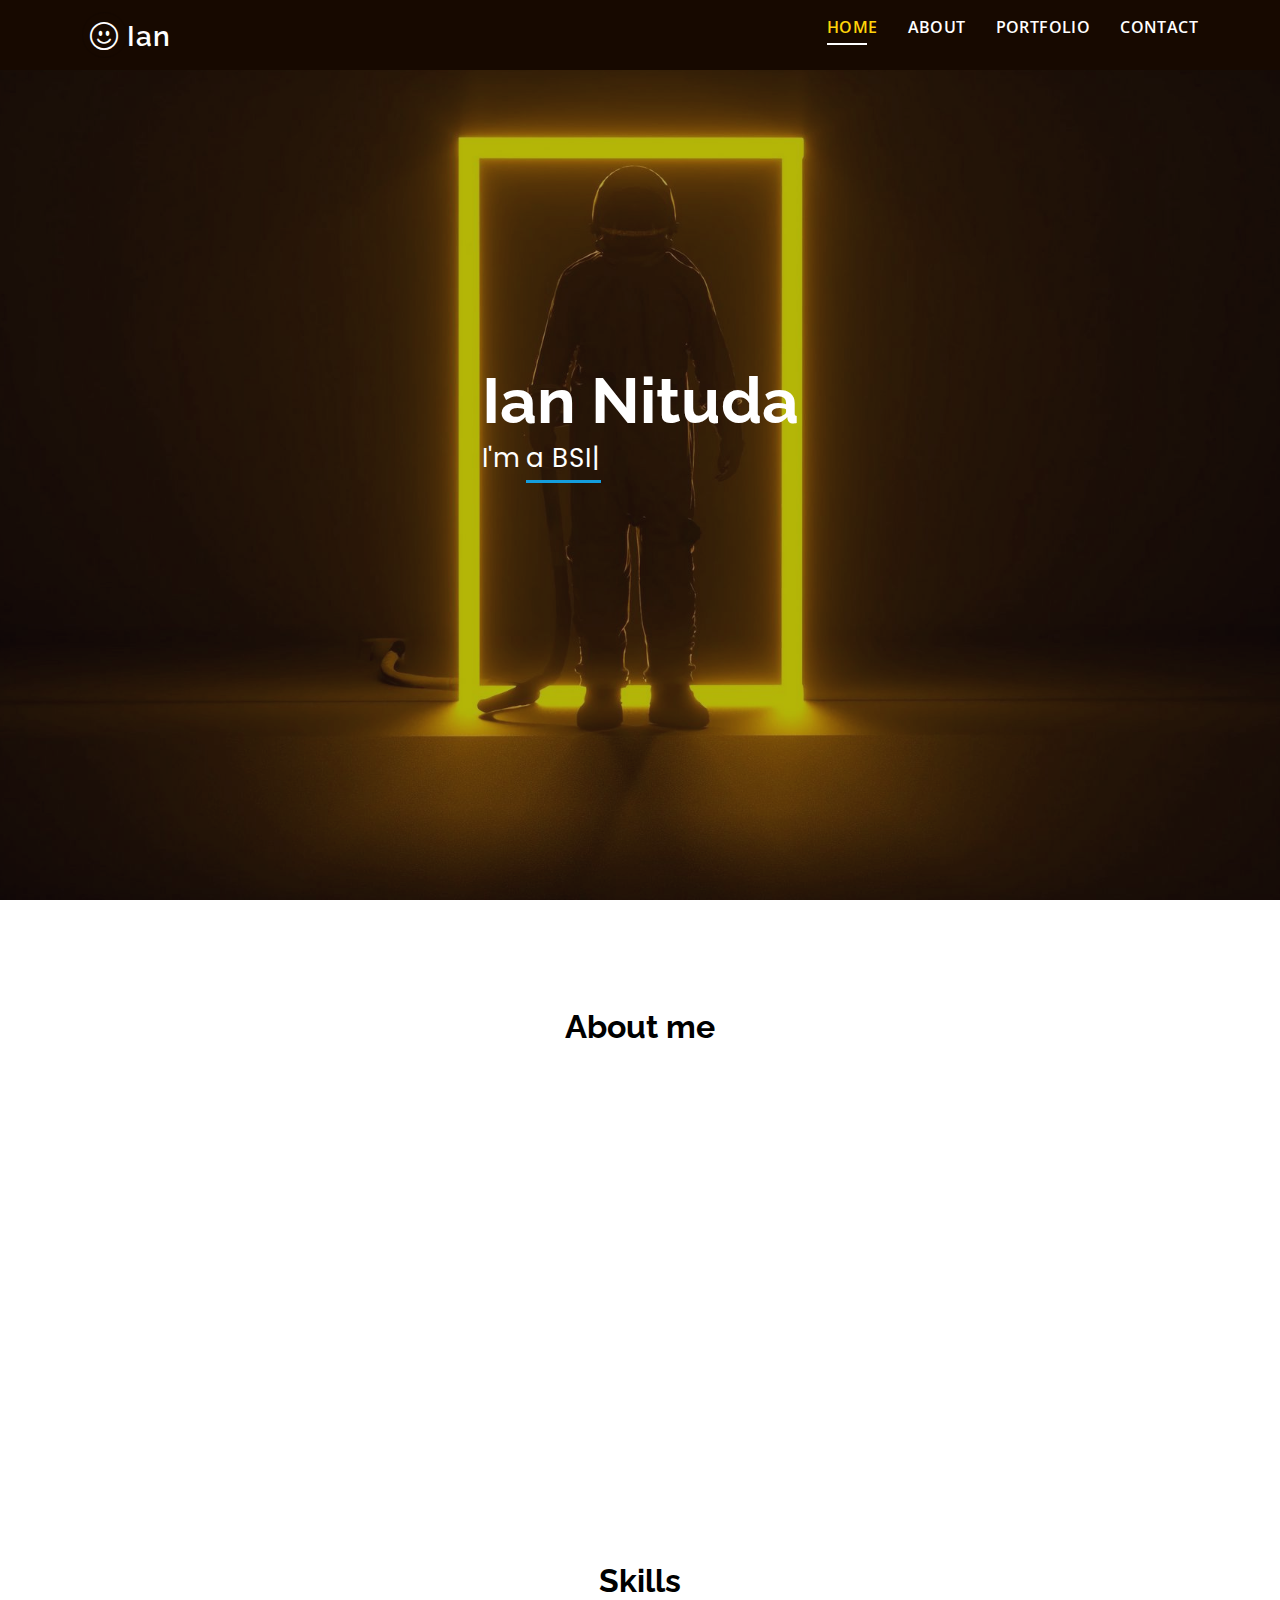
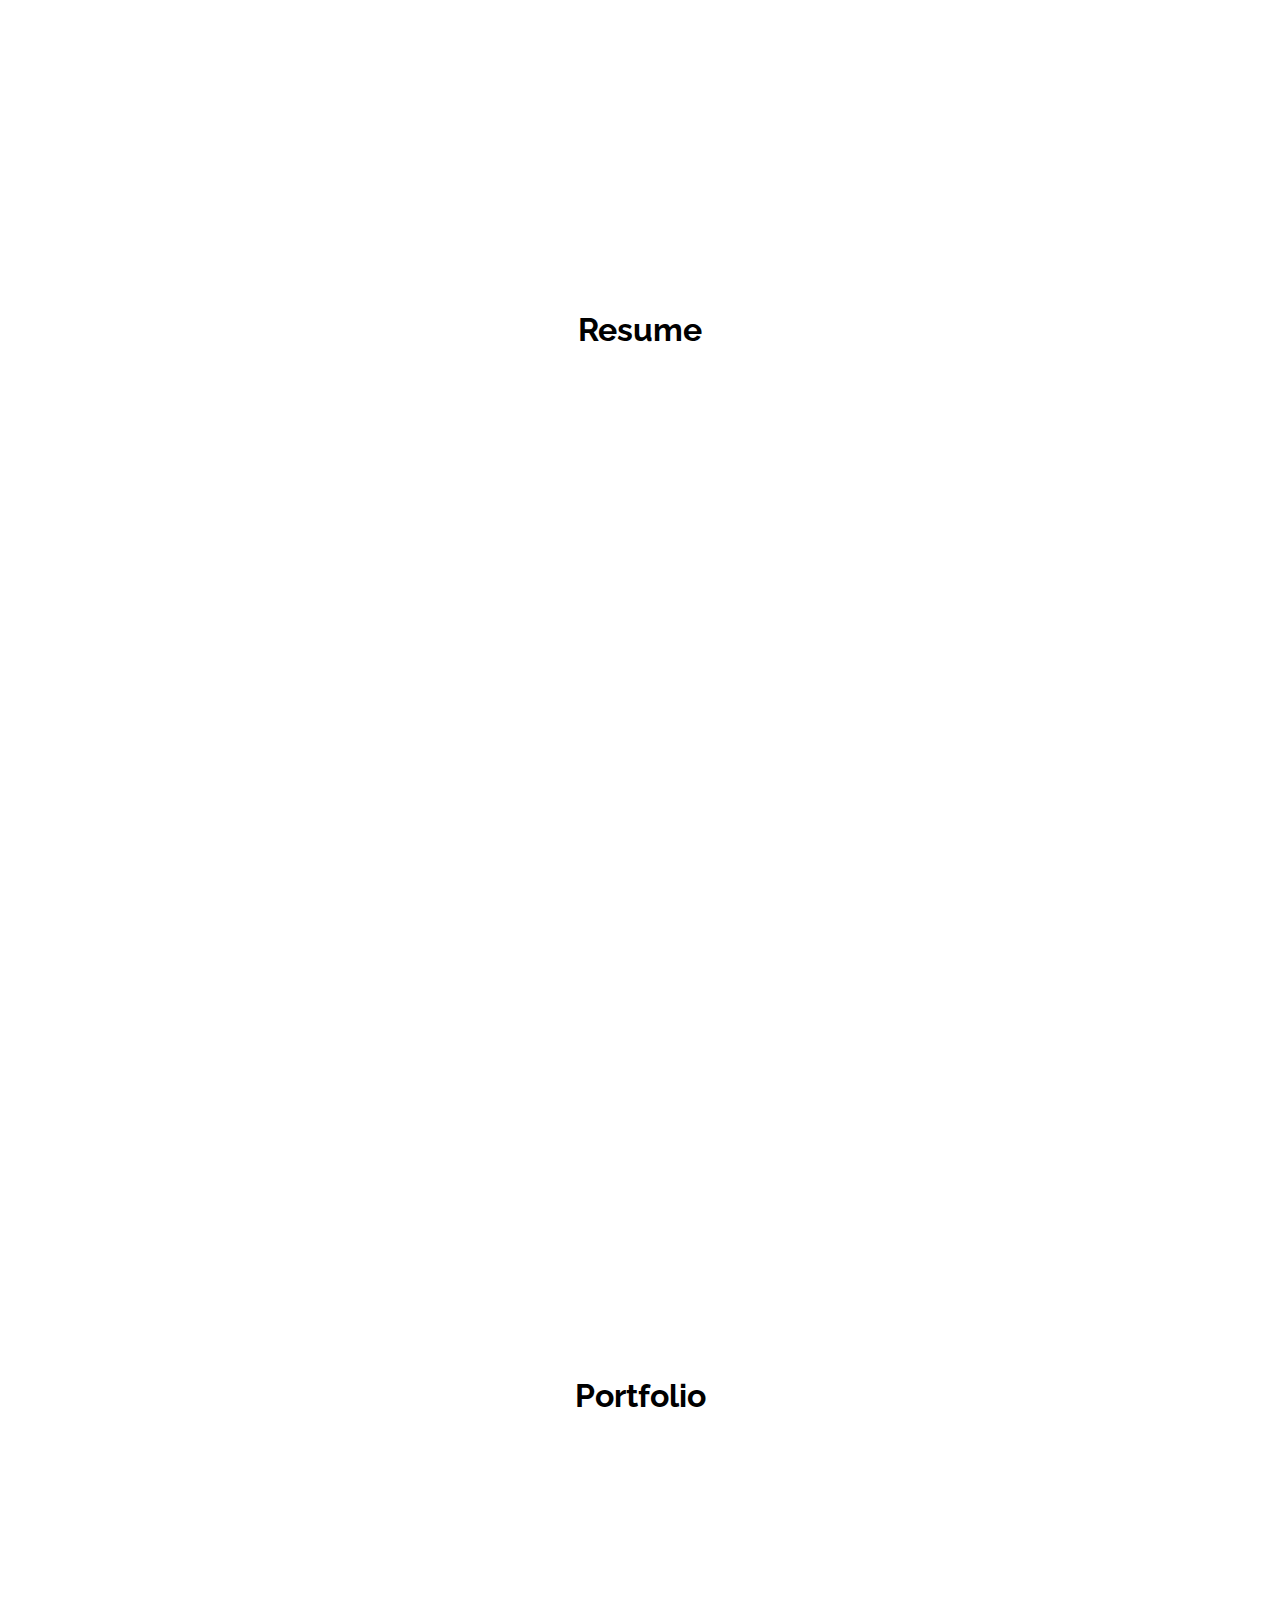
<file: index.html>
<!DOCTYPE html>
<html lang="en">
  <head>
    <meta charset="utf-8" />
    <meta content="width=device-width, initial-scale=1.0" name="viewport" />

    <title>Landing Page</title>
    <meta content="" name="description" />
    <meta content="" name="keywords" />

    <!-- Favicons -->
    <link href="assets/img/favicon.png" rel="icon" />
    <link href="assets/img/apple-touch-icon.png" rel="apple-touch-icon" />

    <!-- Google Fonts -->
    <link
      href="https://fonts.googleapis.com/css?family=Open+Sans:300,300i,400,400i,600,600i,700,700i|Raleway:300,300i,400,400i,500,500i,600,600i,700,700i|Poppins:300,300i,400,400i,500,500i,600,600i,700,700i"
      rel="stylesheet"
    />

    <!-- Vendor CSS Files -->
    <link href="assets/vendor/aos/aos.css" rel="stylesheet" />
    <link
      href="assets/vendor/bootstrap/css/bootstrap.min.css"
      rel="stylesheet"
    />
    <link
      href="assets/vendor/bootstrap-icons/bootstrap-icons.css"
      rel="stylesheet"
    />
    <link href="assets/vendor/boxicons/css/boxicons.min.css" rel="stylesheet" />
    <link
      href="assets/vendor/glightbox/css/glightbox.min.css"
      rel="stylesheet"
    />
    <link href="assets/vendor/swiper/swiper-bundle.min.css" rel="stylesheet" />

    <!-- Template Main CSS File -->
    <link href="assets/css/style.css" rel="stylesheet" />

    <!-- =======================================================
  * Template Name: iPortfolio
  * Updated: Sep 18 2023 with Bootstrap v5.3.2
  * Template URL: https://bootstrapmade.com/iportfolio-bootstrap-portfolio-websites-template/
  * Author: BootstrapMade.com
  * License: https://bootstrapmade.com/license/
  ======================================================== -->
  </head>

  <body>
    <!-- ======= Header ======= -->
    <header id="header" class="fixed-top">
      <div class="container d-flex align-items-center justify-content-between">
        <h1 id="hh" class="logo">
          <a href="index.html"
            ><i class="bx bi-emoji-smile bx-border-circle"></i>Ian</a
          >
        </h1>

        <!-- Uncomment below if you prefer to use an image logo -->
        <!-- <a href="index.html" class="logo"><img src="assets/img/logo.png" alt="" class="img-fluid"></a>-->

        <nav id="navbar" class="navbar">
          <ul>
            <li><a class="nav-link scrollto active" href="#hero">Home</a></li>
            <hr />
            <li><a class="nav-link scrollto" href="#about">About</a></li>
            <hr />
            <li>
              <a class="nav-link scrollto" href="#portfolio">Portfolio</a>
            </li>
            <hr />
            <li><a class="nav-link scrollto" href="#contact">Contact</a></li>
            <hr />
          </ul>
          <i class="bi bi-list mobile-nav-toggle"></i>
        </nav>
        <!-- .navbar -->
      </div>
    </header>
    <!-- End Header -->
    <!-- ======= Hero Section ======= -->
    <section
      id="hero"
      class="d-flex flex-column justify-content-center align-items-center"
    >
      <div class="hero-container" data-aos="fade-in">
        <h1>Ian Nituda</h1>
        <p>
          I'm
          <span
            class="typed"
            data-typed-items="a BSIT Student,an Aspiring Programmer"
          ></span>
        </p>
      </div>
    </section>
    <!-- End Hero -->
    <main id="main">
      <!-- ======= About Section ======= -->
      <section id="about" class="about">
        <div class="container py-5 px-5">
          <div class="section-title">
            <h2 class="d-flex justify-content-center">About me</h2>
          </div>

          <div class="row">
            <div class="col-lg-4" data-aos="fade-right">
              <img
                src="assets/img/prof.jpg"
                class="img-fluid rounded mx-auto d-block"
                alt=""
              />
            </div>
            <div class="col-lg-8 pt-4 pt-lg-0 content" data-aos="fade-left">
              <h3>BSIT Student</h3>
              <p class="fst-italic">
                Deadline-driven and slightly motivated, I'm a student with a
                passion for Information Technology. I thrive on the challenge of
                meeting academic goals and embracing the evolving world of tech.
              </p>
              <div class="row">
                <div class="col-lg-6">
                  <ul>
                    <li>
                      <i class="bi bi-chevron-right"></i>
                      <strong>Name:</strong> <span>Ian Van T. Nituda</span>
                    </li>
                    <hr />
                    <li>
                      <i class="bi bi-chevron-right"></i>
                      <strong>Phone:</strong> <span>+63 9454333970</span>
                    </li>
                    <hr />
                    <li>
                      <i class="bi bi-chevron-right"></i>
                      <strong>City:</strong>
                      <span>Butuan City, Philippines</span>
                    </li>
                    <hr />
                  </ul>
                </div>
                <div class="col-lg-6">
                  <ul>
                    <li>
                      <i class="bi bi-chevron-right"></i> <strong>Age:</strong>
                      <span>21</span>
                    </li>
                    <hr />
                    <li>
                      <i class="bi bi-chevron-right"></i>
                      <strong>Email:</strong>
                      <span>Ian.nituda0010@gmail.com</span>
                    </li>
                    <hr />
                    <li>
                      <i class="bi bi-chevron-right"></i>
                      <strong>Birthday:</strong> <span>17 October 2001</span>
                    </li>
                    <hr />
                  </ul>
                </div>
              </div>
            </div>
          </div>
        </div>
        <!-- ======= Skills Section ======= -->
        <div id="skills" class="skills">
          <div class="container px-5">
            <div class="section-title">
              <h2 class="d-flex justify-content-center">Skills</h2>
            </div>
            <div class="row skills-content">
              <div class="col-lg-6" data-aos="fade-up">
                <div class="progress">
                  <span class="skill">HTML <i class="val">90%</i></span>
                  <div class="progress-bar-wrap">
                    <div
                      class="progress-bar"
                      role="progressbar"
                      aria-valuenow="90"
                      aria-valuemin="0"
                      aria-valuemax="100"
                    ></div>
                  </div>
                </div>
                <div class="progress">
                  <span class="skill">CSS <i class="val">90%</i></span>
                  <div class="progress-bar-wrap">
                    <div
                      class="progress-bar"
                      role="progressbar"
                      aria-valuenow="90"
                      aria-valuemin="0"
                      aria-valuemax="100"
                    ></div>
                  </div>
                </div>
              </div>
              <div class="col-lg-6" data-aos="fade-up" data-aos-delay="100">
                <div class="progress">
                  <span class="skill">SQL <i class="val">60%</i></span>
                  <div class="progress-bar-wrap">
                    <div
                      class="progress-bar"
                      role="progressbar"
                      aria-valuenow="60"
                      aria-valuemin="0"
                      aria-valuemax="100"
                    ></div>
                  </div>
                </div>
                <div class="progress">
                  <span class="skill">Java <i class="val">65%</i></span>
                  <div class="progress-bar-wrap">
                    <div
                      class="progress-bar"
                      role="progressbar"
                      aria-valuenow="65"
                      aria-valuemin="0"
                      aria-valuemax="100"
                    ></div>
                  </div>
                </div>
              </div>
            </div>
          </div>
        </div>
        <!-- End Skills Section -->
      </section>
      <!-- End About Section -->

      <!-- ======= Resume Section ======= -->
      <section id="resume" class="resume">
        <div class="container">
          <div class="section-title">
            <h2 class="d-flex justify-content-center">Resume</h2>
          </div>

          <div class="row">
            <div class="col-lg-6" data-aos="fade-up">
              <h3 class="resume-title">Summary</h3>
              <div class="resume-item pb-0">
                <h4>Ian Van T. Nituda</h4>
                <p>
                  <em
                    >I am Ian Nituda, BSIT-3 student. i like to play games, i
                    love listening to music, i usually spend most of my times
                    alone since i enjoy my peace and quiet
                  </em>
                </p>
                <ul>
                  <li>Taligaman Butuan City, Agusan Del Norte, PH</li>
                  <li>(+63) 945-433-3970</li>
                  <li>Ian.nituda0010@gmail.com</li>
                </ul>
              </div>
              <h3 class="resume-title">Hobbies</h3>
              <div class="resume-item">
                <ul>
                  <li><strong>Gaming </strong></li>
                  <p>
                    I Usually play Valorant, Genshin Impact, League of Legends,
                    ang Teamfight Tactics
                  </p>
                  <li><strong>Music </strong></li>
                  <p>
                    I Listen to any kinds of Music though what i usually listen
                    to these days are the chill type beat and sad songs even
                    though im not sad
                  </p>
                  <li><strong>Coding </strong></li>
                  <p>
                    I consider coding to be one of my hobbies now since we
                    usually have something to code for our school activities and
                    project and i enjoy it
                  </p>
                </ul>
              </div>
            </div>
            <div class="col-lg-6" data-aos="fade-up" data-aos-delay="100">
              <h3 class="resume-title">Education</h3>
              <div class="resume-item">
                <h4>Bachelor Of Science in Information Technology</h4>
                <h5>2020-2021</h5>
                <p><em>Aclc College of Butuan, Butuan City, PH</em></p>
                <p>
                  At the start of the Pandemic ACLC was still adapting to Online
                  class thus we did'nt have any online meeting instead we
                  learned and was graded through our AMA LMS.
                </p>
              </div>
              <div class="resume-item">
                <h4>Bachelor Of Science in Information Technology</h4>
                <h5>2021 - Ongoing</h5>
                <p><em>Caraga State University, Ampayon Butuan City, PH</em></p>
                <p>
                  I transfered to CSU with the hopes of learning more about my
                  course, and so I did. I have learned alot through out my 3
                  years here in CSU and i hope to learn more as time goes by so
                  I can be competent and be a successful person.
                </p>
              </div>
              <h3 class="resume-title">Afiliation</h3>
              <div class="resume-item">
                <h4>CSU Society of Information Technology Students(SITES)</h4>
                <h5>2021 - 2022</h5>
                <p><em>CSU, Ampayon Butuan City, PH </em></p>
                <ul>
                  <li>
                    One of the Campus Org in Csu, it is for all the students
                    that are in BS-Information Technology
                  </li>
                </ul>
              </div>
            </div>
          </div>
        </div>
      </section>
      <!-- End Resume Section -->

      <!-- ======= Portfolio Section ======= -->
      <section id="portfolio" class="portfolio">
        <div class="container py-5 px-5">
          <div class="section-title">
            <h2 class="d-flex justify-content-center">Portfolio</h2>
          </div>
          <div class="row" data-aos="fade-up">
            <div class="col-lg-12 d-flex justify-content-center">
              <ul id="portfolio-flters">
                <li data-filter="*" class="filter-active">All</li>
                <li data-filter=".filter-project">Project</li>
                <li data-filter=".filter-cert">Certificate</li>
              </ul>
            </div>
          </div>
          <div
            class="row portfolio-container"
            data-aos="fade-up"
            data-aos-delay="100"
          >
            <div class="col-lg-4 col-md-6 portfolio-item filter-cert">
              <div class="portfolio-wrap">
                <img src="assets/img/certcss.jpg" class="img-fluid" alt="" />
                <div class="portfolio-links">
                  <a
                    href="assets/img/certcss.jpg"
                    data-gallery="portfolioGallery"
                    class="portfolio-lightbox"
                    title="Sololearn CSS"
                    ><i class="bx bx-plus"></i
                  ></a>
                </div>
              </div>
            </div>
            <div class="col-lg-4 col-md-6 portfolio-item filter-cert">
              <div class="portfolio-wrap">
                <img src="assets/img/certhtml.jpg" class="img-fluid" alt="" />
                <div class="portfolio-links">
                  <a
                    href="assets/img/certhtml.jpg"
                    data-gallery="portfolioGallery"
                    class="portfolio-lightbox"
                    title="Sololearn HTML"
                    ><i class="bx bx-plus"></i
                  ></a>
                </div>
              </div>
            </div>
            <div class="col-lg-4 col-md-6 portfolio-item filter-project">
              <div class="portfolio-wrap">
                <img src="assets/img/1.png" class="img-fluid" alt="" />
                <div class="portfolio-links">
                  <a
                    href="assets/img/1.png"
                    data-gallery="portfolioGallery"
                    class="portfolio-lightbox"
                    title="CHCI Brochure"
                    ><i class="bx bx-plus"></i
                  ></a>
                  <a href="details.html" title="More Details"
                    ><i class="bx bx-link"></i
                  ></a>
                </div>
              </div>
            </div>
            <div class="col-lg-4 col-md-6 portfolio-item filter-project">
              <div class="portfolio-wrap">
                <img src="assets/img/project.png" class="img-fluid" alt="" />
                <div class="portfolio-links">
                  <a
                    href="assets/img/project.png"
                    data-gallery="portfolioGallery"
                    class="portfolio-lightbox"
                    title="Dog API"
                    ><i class="bx bx-plus"></i
                  ></a>
                </div>
              </div>
            </div>
          </div>
        </div>
      </section>
      <!-- End Portfolio Section -->

      <!-- ======= Contact Section ======= -->
      <section id="contact" class="contact">
        <div class="container py-5 px-5" data-aos="fade-up">
          <div class="row section-bg rounded mx-3">
            <div class="section-title">
              <h1 class="title pt-5">Get in Touch</h1>
            </div>
            <div class="info">
              <i class="bi bi-envelope"> </i>
              <strong>Email:</strong>
              Ian.nituda0010@gmail.com
              <br />
              <br />
              <i class="bi bi-phone"> </i>
              <strong>Phone:</strong>
              +63 9454333970
              <br />
              <br />
              <i class="bi bi-geo-alt"></i>
              <strong>Location:</strong>
              Taligaman, Butuan City
              <br />
              <br />
            </div>
            <div class="links pb-5">
              <a href="https://web.facebook.com/ian.nituda17/" class="facebook"
                ><i class="bx bx-lg bxl-facebook-circle"></i
              ></a>
              <a href="https://github.com/Iaaaaaaa" class="Github"
                ><i class="bx bx-lg bxl-github"></i
              ></a>
            </div>
          </div>
          <div class="container">
            <div class="section-title pt-5">
              <h1 class="title">Send a Message</h1>
            </div>
            <form class="contact-form row">
              <div class="form-field col-lg-6">
                <input
                  id="email"
                  class="input-text js-input"
                  type="email"
                  required
                />
                <label class="label" for="email">E-mail</label>
              </div>
              <div class="form-field col-lg-6">
                <input
                  id="phone"
                  class="input-text js-input"
                  type="text"
                  required
                />
                <label class="label" for="phone">Contact Number</label>
              </div>
              <div class="form-field col-lg-12">
                <input
                  id="message"
                  class="input-text js-input"
                  type="text"
                  required
                />
                <label class="label" for="message">Message</label>
              </div>
              <div class="form-field col-lg-12">
                <input
                  id="but"
                  class="submit-btn"
                  type="submit"
                  value="Submit"
                />
              </div>
            </form>
          </div>
        </div>
      </section>

      <!-- End Contact Section -->
    </main>
    <!-- End #main -->
    <a
      id="arrow-back"
      href="#"
      class="back-to-top d-flex align-items-center justify-content-center"
      ><i id="arrow" class="bi bi-arrow-up-short bx-fade-up-hover"></i
    ></a>

    <!-- Vendor JS Files -->
    <script src="assets/vendor/purecounter/purecounter_vanilla.js"></script>
    <script src="assets/vendor/aos/aos.js"></script>
    <script src="assets/vendor/bootstrap/js/bootstrap.bundle.min.js"></script>
    <script src="assets/vendor/glightbox/js/glightbox.min.js"></script>
    <script src="assets/vendor/isotope-layout/isotope.pkgd.min.js"></script>
    <script src="assets/vendor/swiper/swiper-bundle.min.js"></script>
    <script src="assets/vendor/typed.js/typed.umd.js"></script>
    <script src="assets/vendor/waypoints/noframework.waypoints.js"></script>
    <script src="assets/vendor/php-email-form/validate.js"></script>

    <!-- Template Main JS File -->
    <script src="assets/js/main.js"></script>
  </body>
</html>
</file>
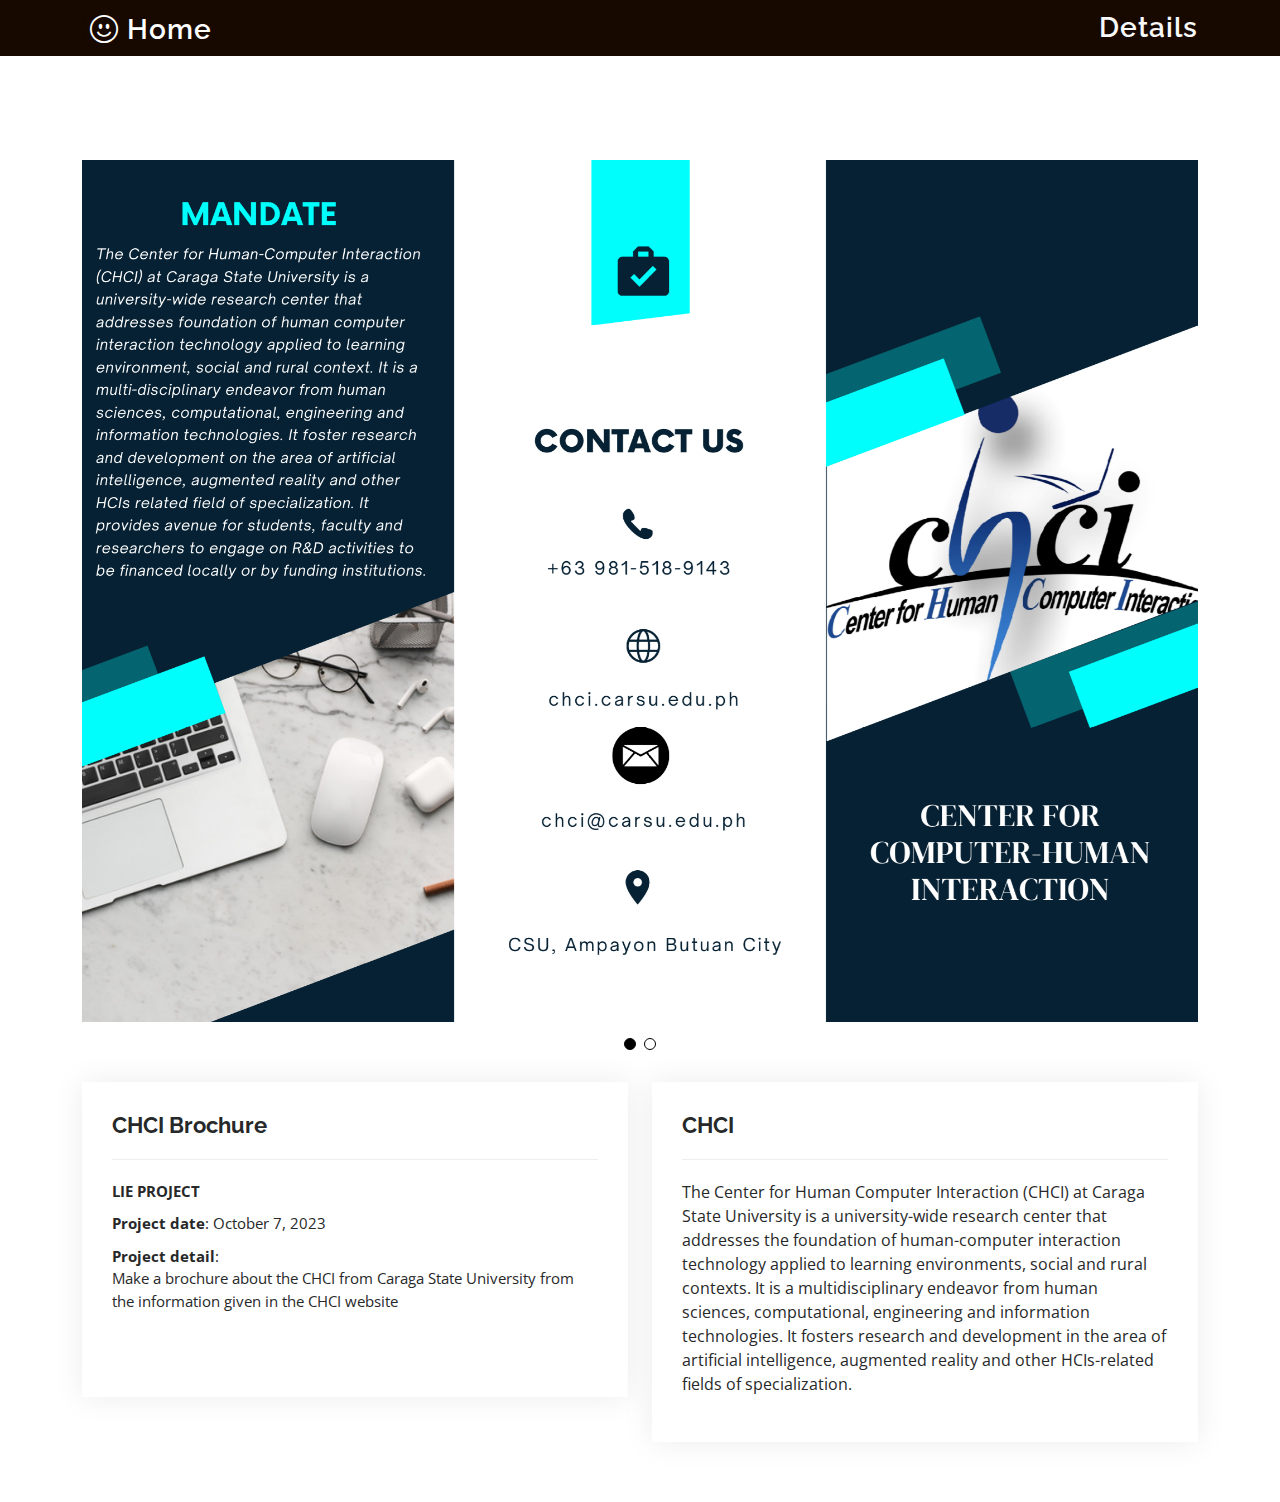
<file: details.html>
<!DOCTYPE html>
<html lang="en">
  <head>
    <meta charset="utf-8" />
    <meta content="width=device-width, initial-scale=1.0" name="viewport" />

    <title>Landing Page</title>
    <meta content="" name="description" />
    <meta content="" name="keywords" />

    <!-- Favicons -->
    <link href="assets/img/favicon.png" rel="icon" />
    <link href="assets/img/apple-touch-icon.png" rel="apple-touch-icon" />

    <!-- Google Fonts -->
    <link
      href="https://fonts.googleapis.com/css?family=Open+Sans:300,300i,400,400i,600,600i,700,700i|Raleway:300,300i,400,400i,500,500i,600,600i,700,700i|Poppins:300,300i,400,400i,500,500i,600,600i,700,700i"
      rel="stylesheet"
    />

    <!-- Vendor CSS Files -->
    <link href="assets/vendor/aos/aos.css" rel="stylesheet" />
    <link
      href="assets/vendor/bootstrap/css/bootstrap.min.css"
      rel="stylesheet"
    />
    <link
      href="assets/vendor/bootstrap-icons/bootstrap-icons.css"
      rel="stylesheet"
    />
    <link href="assets/vendor/boxicons/css/boxicons.min.css" rel="stylesheet" />
    <link
      href="assets/vendor/glightbox/css/glightbox.min.css"
      rel="stylesheet"
    />
    <link href="assets/vendor/swiper/swiper-bundle.min.css" rel="stylesheet" />

    <!-- Template Main CSS File -->
    <link href="assets/css/style.css" rel="stylesheet" />

    <!-- =======================================================
  * Template Name: iPortfolio
  * Updated: Sep 18 2023 with Bootstrap v5.3.2
  * Template URL: https://bootstrapmade.com/iportfolio-bootstrap-portfolio-websites-template/
  * Author: BootstrapMade.com
  * License: https://bootstrapmade.com/license/
  ======================================================== -->
  </head>
  <!-- ======= Header ======= -->

  <header id="header" class="fixed-top">
    <div class="container d-flex align-items-center justify-content-between">
      <h1 class="logo"><a href="index.html"><i class="bx bi-emoji-smile  bx-border-circle"></i>Home</a></h1>
      <h1 class="logo text-light">Details</h1>
    </div>
  </header>
  <br><br><br><br><br>
   <!-- End Header -->

   <!-- ======= Portfolio images ======= -->

   <main id="main">
    <section id="portfolio-details" class="portfolio-details">
        <div class="container">
          <div class="row gy-4">
            <div class="col-lg-12">
              <div class="portfolio-details-slider swiper">
                <div class="swiper-wrapper align-items-center">
                  <div class="swiper-slide">
                    <img src="assets/img/1.png" alt="">
                  </div>
                  <div class="swiper-slide">
                    <img src="assets/img/2.png" alt="">
                  </div>
                </div>
                <div class="swiper-pagination"></div>
              </div>
            </div>
          </div>
        </div>
<!-- ======= End Portfolio images ======= -->

<!-- ======= Portfolio details ======= -->
        <div class="container mt-3">
                <div class="row">
                    <div class="col-lg-6">
                        <div class="portfolio-info">
                            <h3>CHCI Brochure</h3>
                            <ul>
                              <li><strong>LIE PROJECT</strong></li>
                              <li><strong>Project date</strong>: October 7, 2023</li>
                              <li><strong>Project detail</strong>:</li>
                              <p>Make a brochure about the CHCI from Caraga State University from the information given in the CHCI website</p>
                              <br>
                            </ul>
                          </div>
                    </div>
                    <div class="col-lg-6">
                        <div class="portfolio-info">
                            <h3>CHCI</h3>
                            <p> The Center for Human Computer Interaction (CHCI) at Caraga State University is a university-wide research center that addresses the foundation of human-computer interaction technology applied to learning environments, social and rural contexts. It is a multidisciplinary endeavor from human sciences, computational, engineering and information technologies. It fosters research and development in the area of artificial intelligence, augmented reality and other HCIs-related fields of specialization.</p>
                          </div>
                    </div>
            </div>
        </div>
        
      </section>
   </main>
   <a href="#" class="back-to-top d-flex align-items-center justify-content-center"><i class="bi bi-arrow-up-short"></i></a>

   <!-- Vendor JS Files -->
   <script src="assets/vendor/purecounter/purecounter_vanilla.js"></script>
   <script src="assets/vendor/aos/aos.js"></script>
   <script src="assets/vendor/bootstrap/js/bootstrap.bundle.min.js"></script>
   <script src="assets/vendor/glightbox/js/glightbox.min.js"></script>
   <script src="assets/vendor/isotope-layout/isotope.pkgd.min.js"></script>
   <script src="assets/vendor/swiper/swiper-bundle.min.js"></script>
   <script src="assets/vendor/typed.js/typed.umd.js"></script>
   <script src="assets/vendor/waypoints/noframework.waypoints.js"></script>
   <script src="assets/vendor/php-email-form/validate.js"></script>
 
   <!-- Template Main JS File -->
   <script src="assets/js/main.js"></script> 
</body>
</html>
</file>
<file: assets/css/style.css>
/**
* Template Name: iPortfolio
* Updated: Sep 18 2023 with Bootstrap v5.3.2
* Template URL: https://bootstrapmade.com/iportfolio-bootstrap-portfolio-websites-template/
* Author: BootstrapMade.com
* License: https://bootstrapmade.com/license/
*/

/*--------------------------------------------------------------
# General
--------------------------------------------------------------*/
body {
  font-family: "Open Sans", sans-serif;
  color: #272829;
}

a {
  color: #000000;
  text-decoration: none;
}

a:hover {
  color: #ffd409;
  text-decoration: none;
}
h1,
h2,
h3,
h4,
h5,
h6 {
  font-family: "Raleway", sans-serif;
}

/*--------------------------------------------------------------
# Back to top button
--------------------------------------------------------------*/
.back-to-top {
  position: fixed;
  visibility: hidden;
  opacity: 0;
  right: 15px;
  bottom: 15px;
  z-index: 996;
  background: #ffd409;
  width: 40px;
  height: 40px;
  border-radius: 50px;
  transition: all 0.4s;
}
/* Main back to top */
#arrow-back {
  font-size: 28px;
  background-color: #ffd409;
  line-height: 0;
}
#arrow {
  color: #000;
}

/* Details back to top */
#arrow-back1 {
  font-size: 28px;
  color: black;
  line-height: 0;
}
#arrow-back1:hover {
  background: #000000;
  color: #ffd409;
}
#arrow1:hover {
  color: #ffd409;
}

.back-to-top.active {
  visibility: visible;
  opacity: 1;
}

/*--------------------------------------------------------------
# Header
--------------------------------------------------------------*/
#header {
  transition: all 0.5s;
  z-index: 997;
  padding: 5px 0;
  background: rgb(23, 9, 0);
  background: linear-gradient(
    109deg,
    rgba(23, 9, 0, 1) 0%,
    rgba(23, 9, 0, 1) 100%
  );
}

#header .logo {
  font-size: 28px;
  margin: 0;
  padding: 0;
  font-weight: 600;
  letter-spacing: 1px;
}

#header .logo a {
  color: #fff;
}
#header .logo a:hover {
  color: #ffd409;
}

#header .logo img {
  max-height: 40px;
}

#header.header-scrolled {
  background: rgba(0, 0, 0, 0.9);
  padding: 12px 0;
}

/*--------------------------------------------------------------
# Navigation Menu
--------------------------------------------------------------*/
/**
* Desktop Navigation 
*/
.navbar {
  padding: 0;
}

.navbar ul {
  margin-left: 0;
  padding: 0;
  display: flex;
  list-style: none;
  align-items: center;
}

.navbar li {
  position: relative;
}

.navbar > ul > li {
  white-space: nowrap;
  padding: 10px 0 10px 30px;
}

.navbar a,
.navbar a:focus {
  display: flex;
  align-items: center;
  justify-content: space-between;
  color: #fff;
  font-size: 16px;
  font-weight: 600;
  padding: 0;
  white-space: nowrap;
  transition: 0.3s;
  letter-spacing: 0.4px;
  position: relative;
  text-transform: uppercase;
}

.navbar a i,
.navbar a:focus i {
  font-size: 12px;
  line-height: 0;
  margin-left: 5px;
}

.navbar > ul > li > a:before {
  content: "";
  position: absolute;
  width: 100%;
  height: 2px;
  bottom: -6px;
  left: 0;
  width: 0;
  background-color: #fff;
  visibility: hidden;
  transition: all 0.3s ease-in-out 0s;
}

.navbar a:hover:before,
.navbar li:hover > a:before,
.navbar .active:before {
  visibility: visible;
  width: 80%;
}

.navbar a:hover,
.navbar .active,
.navbar .active:focus,
.navbar li:hover > a {
  color: #ffd409;
}

/**
* Mobile Navigation 
*/
.mobile-nav-toggle {
  color: #fff;
  font-size: 28px;
  cursor: pointer;
  display: none;
  line-height: 0;
  transition: 0.5s;
}

@media (max-width: 991px) {
  .mobile-nav-toggle {
    display: block;
  }

  .navbar ul {
    display: none;
  }
}

.navbar-mobile {
  position: fixed;
  overflow: hidden;
  top: 0;
  right: 0;
  left: 0;
  bottom: 0;
  background: rgba(78, 78, 78, 0.9);
  transition: 0.3s;
  z-index: 999;
}

.navbar-mobile .mobile-nav-toggle {
  position: absolute;
  top: 15px;
  right: 15px;
}

.navbar-mobile ul {
  display: block;
  position: absolute;
  top: 55px;
  right: 15px;
  left: 15px;
  padding: 10px 0;
  background: rgb(23, 9, 0);
  background: linear-gradient(
    109deg,
    rgba(23, 9, 0, 1) 0%,
    rgba(23, 9, 0, 1) 100%
  );
  overflow-y: auto;
  transition: 0.3s;
  border-radius: 15px;
}

.navbar-mobile > ul > li {
  padding: 0;
}

.navbar-mobile a:hover:before,
.navbar-mobile li:hover > a:before,
.navbar-mobile .active:before {
  visibility: hidden;
}

.navbar-mobile a,
.navbar-mobile a:focus {
  padding: 10px 20px;
  font-size: 15px;
  color: white;
}

.navbar-mobile a:hover,
.navbar-mobile .active,
.navbar-mobile li:hover > a {
  color: #ffd409;
}

.navbar-mobile .getstarted,
.navbar-mobile .getstarted:focus {
  margin: 15px;
}
/*--------------------------------------------------------------
# Hero Section
--------------------------------------------------------------*/
#hero {
  width: 100%;
  height: 100vh;
  background: url("../img/test4.jpg") top center;
  background-size: cover;
}

#hero:before {
  content: "";
  background: rgba(5, 13, 24, 0.3);
  position: absolute;
  bottom: 0;
  top: 0;
  left: 0;
  right: 0;
  z-index: 1;
}

#hero .hero-container {
  position: relative;
  z-index: 2;
  min-width: 300px;
}

#hero h1 {
  margin: 0 0 10px 0;
  font-size: 64px;
  font-weight: 700;
  line-height: 56px;
  color: #fff;
}

#hero p {
  color: #fff;
  margin-bottom: 50px;
  font-size: 26px;
  font-family: "Poppins", sans-serif;
}

#hero p span {
  color: #fff;
  padding-bottom: 4px;
  letter-spacing: 1px;
  border-bottom: 3px solid #149ddd;
}

@media (min-width: 1024px) {
  #hero {
    background-attachment: fixed;
  }
}

@media (max-width: 768px) {
  #hero h1 {
    font-size: 28px;
    line-height: 36px;
  }

  #hero h2 {
    font-size: 18px;
    line-height: 24px;
    margin-bottom: 30px;
  }
}

/*--------------------------------------------------------------
# Sections General
--------------------------------------------------------------*/
section {
  padding: 60px 0;
  overflow: hidden;
}

.section-bg {
  background: #f5f8fd;
}

.section-title {
  padding-bottom: 30px;
}

.section-title h2 {
  font-size: 32px;
  font-weight: bold;
  margin-bottom: 20px;
  padding-bottom: 20px;
  position: relative;
  color: black;
}

.section-title p {
  margin-bottom: 0;
}

/*--------------------------------------------------------------
# About
--------------------------------------------------------------*/
.about .content h3 {
  font-weight: 700;
  font-size: 26px;
  color: black;
}

.about .content ul {
  list-style: none;
  padding: 0;
}

.about .content ul li {
  margin-bottom: 20px;
  display: flex;
  align-items: center;
}

.about .content ul strong {
  margin-right: 10px;
}

.about .content ul i {
  font-size: 16px;
  margin-right: 5px;
  color: black;
  line-height: 0;
}

.about .content p:last-child {
  margin-bottom: 0;
}

/*--------------------------------------------------------------
# Skills
--------------------------------------------------------------*/
.skills .progress {
  height: 60px;
  display: block;
  background: none;
  border-radius: 0;
}

.skills .progress .skill {
  padding: 0;
  margin: 0 0 6px 0;
  text-transform: uppercase;
  display: block;
  font-weight: 600;
  font-family: "Poppins", sans-serif;
  color: #050d18;
}

.skills .progress .skill .val {
  float: right;
  font-style: normal;
}

.skills .progress-bar-wrap {
  background: #dce8f8;
  height: 10px;
}

.skills .progress-bar {
  width: 1px;
  height: 10px;
  transition: 0.9s;
  background-color: #ffd409;
}
/*--------------------------------------------------------------
# Resume
--------------------------------------------------------------*/
.resume .resume-title {
  font-size: 26px;
  font-weight: 700;
  margin-top: 20px;
  margin-bottom: 20px;
  color: #050d18;
}

.resume .resume-item {
  padding: 0 0 20px 20px;
  margin-top: -2px;
  border-left: 2px solid #000000;
  position: relative;
}

.resume .resume-item h4 {
  line-height: 18px;
  font-size: 18px;
  font-weight: 600;
  text-transform: uppercase;
  font-family: "Poppins", sans-serif;
  color: #050d18;
  margin-bottom: 10px;
}

.resume .resume-item h5 {
  font-size: 16px;
  background: #e4edf9;
  padding: 5px 15px;
  display: inline-block;
  font-weight: 600;
  margin-bottom: 10px;
}

.resume .resume-item ul {
  padding-left: 20px;
}

.resume .resume-item ul li {
  padding-bottom: 10px;
}

.resume .resume-item:last-child {
  padding-bottom: 0;
}

.resume .resume-item::before {
  content: "";
  position: absolute;
  width: 16px;
  height: 16px;
  border-radius: 50px;
  left: -9px;
  top: 0;
  background: #fff;
  border: 2px solid #000000;
}
/*--------------------------------------------------------------
# Portfolio
--------------------------------------------------------------*/
.portfolio .portfolio-item {
  margin-bottom: 30px;
}

.portfolio #portfolio-flters {
  padding: 0;
  margin: 0 auto 35px auto;
  list-style: none;
  text-align: center;
  background: #000000;
  border-radius: 50px;
  padding: 2px 15px;
}

.portfolio #portfolio-flters li {
  cursor: pointer;
  display: inline-block;
  padding: 10px 15px 8px 15px;
  font-size: 14px;
  font-weight: 600;
  line-height: 1;
  text-transform: uppercase;
  color: white;
  margin-bottom: 5px;
  transition: all 0.3s ease-in-out;
}

.portfolio #portfolio-flters li:hover,
.portfolio #portfolio-flters li.filter-active {
  color: #ffd409;
}

.portfolio #portfolio-flters li:last-child {
  margin-right: 0;
}

.portfolio .portfolio-wrap {
  transition: 0.3s;
  position: relative;
  overflow: hidden;
  z-index: 1;
}

.portfolio .portfolio-wrap::before {
  content: "";
  background: rgba(255, 255, 255, 0.5);
  position: absolute;
  left: 0;
  right: 0;
  top: 0;
  bottom: 0;
  transition: all ease-in-out 0.3s;
  z-index: 2;
  opacity: 0;
}

.portfolio .portfolio-wrap .portfolio-links {
  opacity: 1;
  left: 0;
  right: 0;
  bottom: -60px;
  z-index: 3;
  position: absolute;
  transition: all ease-in-out 0.3s;
  display: flex;
  justify-content: center;
}

.portfolio .portfolio-wrap .portfolio-links a {
  color: #fff;
  font-size: 28px;
  text-align: center;
  background: rgba(0, 0, 0, 0.75);
  transition: 0.3s;
  width: 50%;
}

.portfolio .portfolio-wrap .portfolio-links a:hover {
  background: rgba(0, 0, 0, 0.95);
}

.portfolio .portfolio-wrap .portfolio-links a + a {
  border-left: 1px solid #000000;
}

.portfolio .portfolio-wrap:hover::before {
  top: 0;
  left: 0;
  right: 0;
  bottom: 0;
  opacity: 1;
}

.portfolio .portfolio-wrap:hover .portfolio-links {
  opacity: 1;
  bottom: 0;
}

/*--------------------------------------------------------------
# Portfolio Details
--------------------------------------------------------------*/
.portfolio-details {
  padding-top: 40px;
}

.portfolio-details .portfolio-details-slider img {
  width: 100%;
}

.portfolio-details .portfolio-details-slider .swiper-pagination {
  margin-top: 20px;
  position: relative;
}

.portfolio-details
  .portfolio-details-slider
  .swiper-pagination
  .swiper-pagination-bullet {
  width: 12px;
  height: 12px;
  background-color: #fff;
  opacity: 1;
  border: 1px solid #000000;
}

.portfolio-details
  .portfolio-details-slider
  .swiper-pagination
  .swiper-pagination-bullet-active {
  background-color: #000000;
}

.portfolio-details .portfolio-info {
  padding: 30px;
  box-shadow: 0px 0 30px rgba(5, 13, 24, 0.08);
}

.portfolio-details .portfolio-info h3 {
  font-size: 22px;
  font-weight: 700;
  margin-bottom: 20px;
  padding-bottom: 20px;
  border-bottom: 1px solid #eee;
}

.portfolio-details .portfolio-info ul {
  list-style: none;
  padding: 0;
  font-size: 15px;
}

.portfolio-details .portfolio-info ul li + li {
  margin-top: 10px;
}

.portfolio-details .portfolio-description {
  padding-top: 30px;
}

.portfolio-details .portfolio-description h2 {
  font-size: 26px;
  font-weight: 700;
  margin-bottom: 20px;
}

.portfolio-details .portfolio-description p {
  padding: 0;
}

/*--------------------------------------------------------------
# Contact
--------------------------------------------------------------*/
.contact {
  background-color: #000;
}
.contact > .container {
  background-color: white;
  border-radius: 15px;
}
#but:active {
  background-color: #ffd409;
  color: #000;
}
.contact .title {
  text-align: center;
  text-transform: uppercase;
  letter-spacing: 3px;
  font-size: 3.2em;
  line-height: 48px;
  padding-bottom: 0px;
}
.contact .info,
.links {
  text-align: center;
}
.contact-form .form-field {
  position: relative;
  margin: 32px 0;
}
.contact-form .input-text {
  display: block;
  width: 100%;
  height: 36px;
  border-width: 0 0 2px 0;
  font-size: 18px;
  line-height: 26px;
  font-weight: 400;
}
.contact-form .input-text:focus {
  outline: none;
}
.contact-form .input-text:focus + .label,
.contact-form .input-text.not-empty + .label {
  -webkit-transform: translateY(-24px);
  transform: translateY(-24px);
}
.contact-form .label {
  position: absolute;
  left: 20px;
  bottom: 11px;
  font-size: 18px;
  line-height: 26px;
  font-weight: 400;
  cursor: text;
  transition: -webkit-transform 0.2s ease-in-out;
  transition: transform 0.2s ease-in-out;
  transition: transform 0.2s ease-in-out, -webkit-transform 0.2s ease-in-out;
}
.contact-form .submit-btn {
  display: inline-block;
  background-color: #000;
  color: #fff;
  text-transform: uppercase;
  letter-spacing: 2px;
  font-size: 16px;
  padding: 8px 16px;
  border: none;
  width: 200px;
  cursor: pointer;
  border-radius: 15px;
  box-shadow: 0 4px 8px 0 rgba(0, 0, 0, 0.2), 0 6px 20px 0 rgba(0, 0, 0, 0.19);
}
</file>
